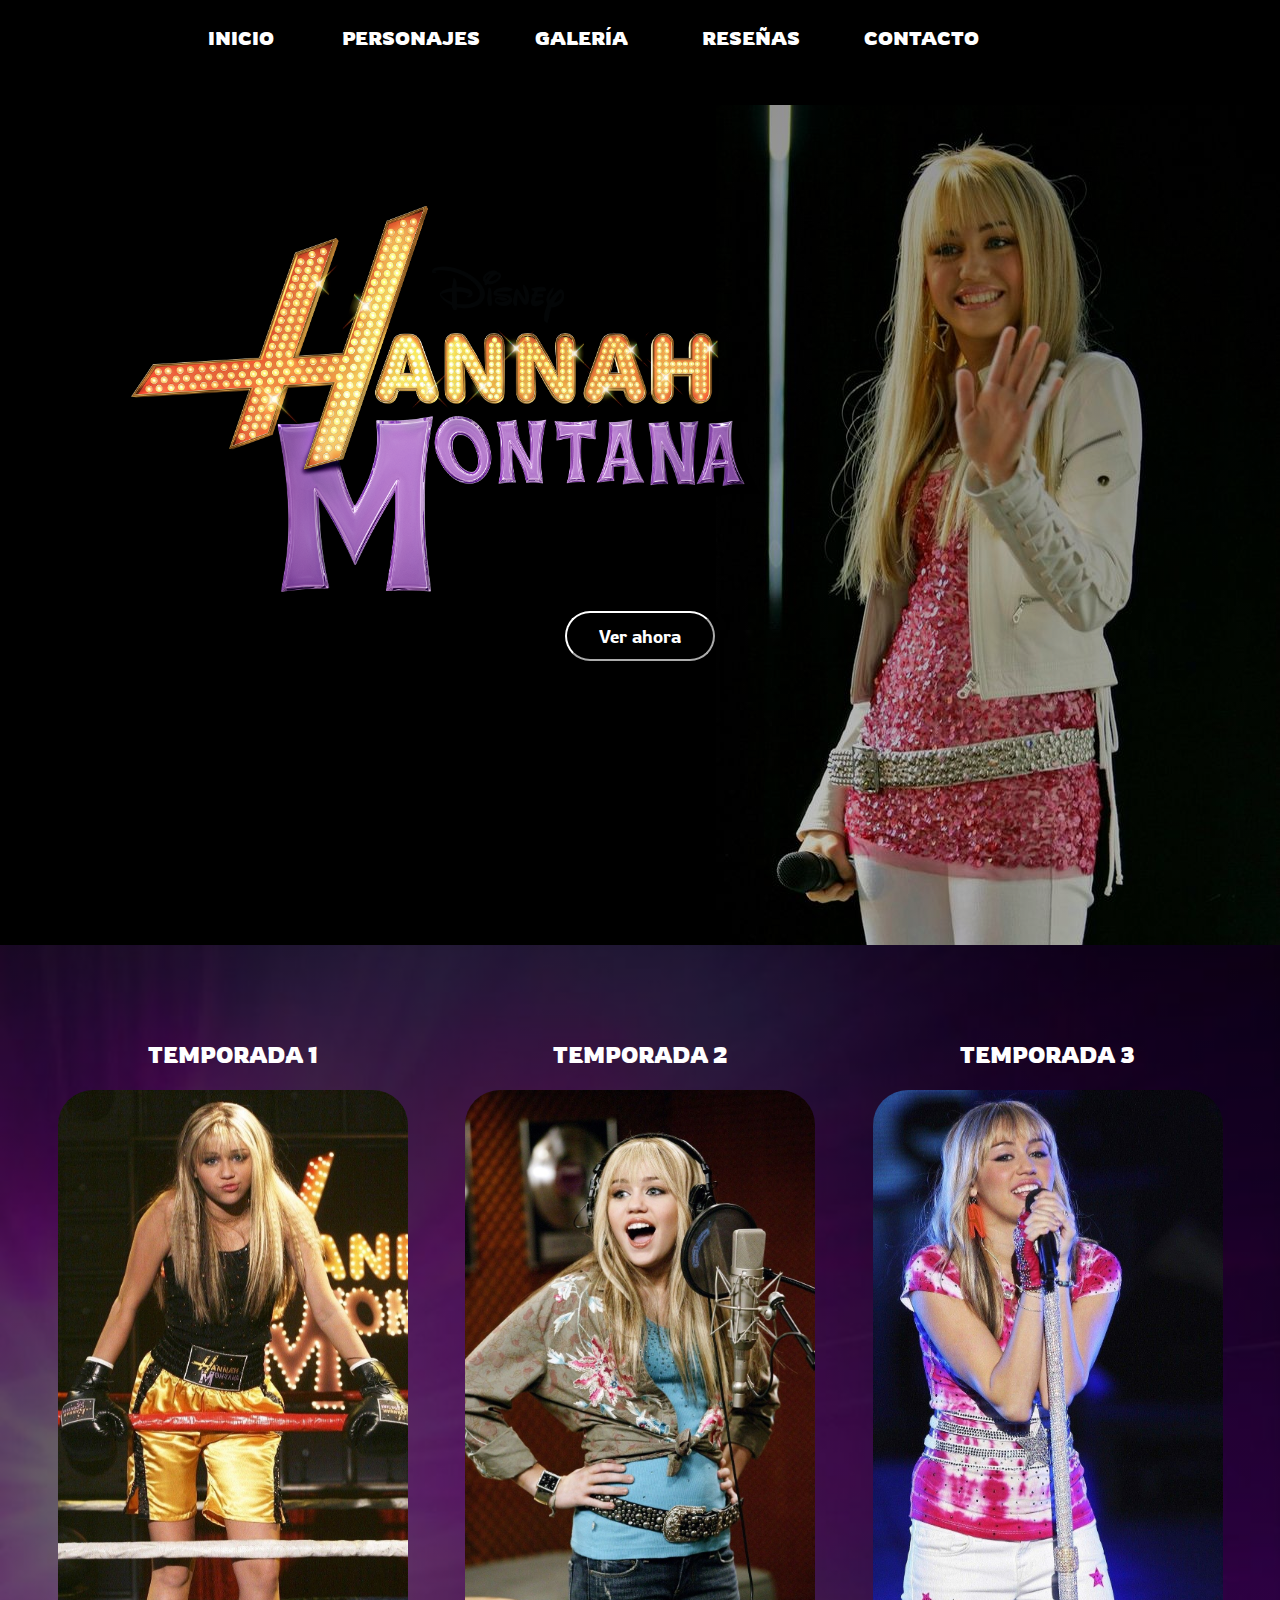
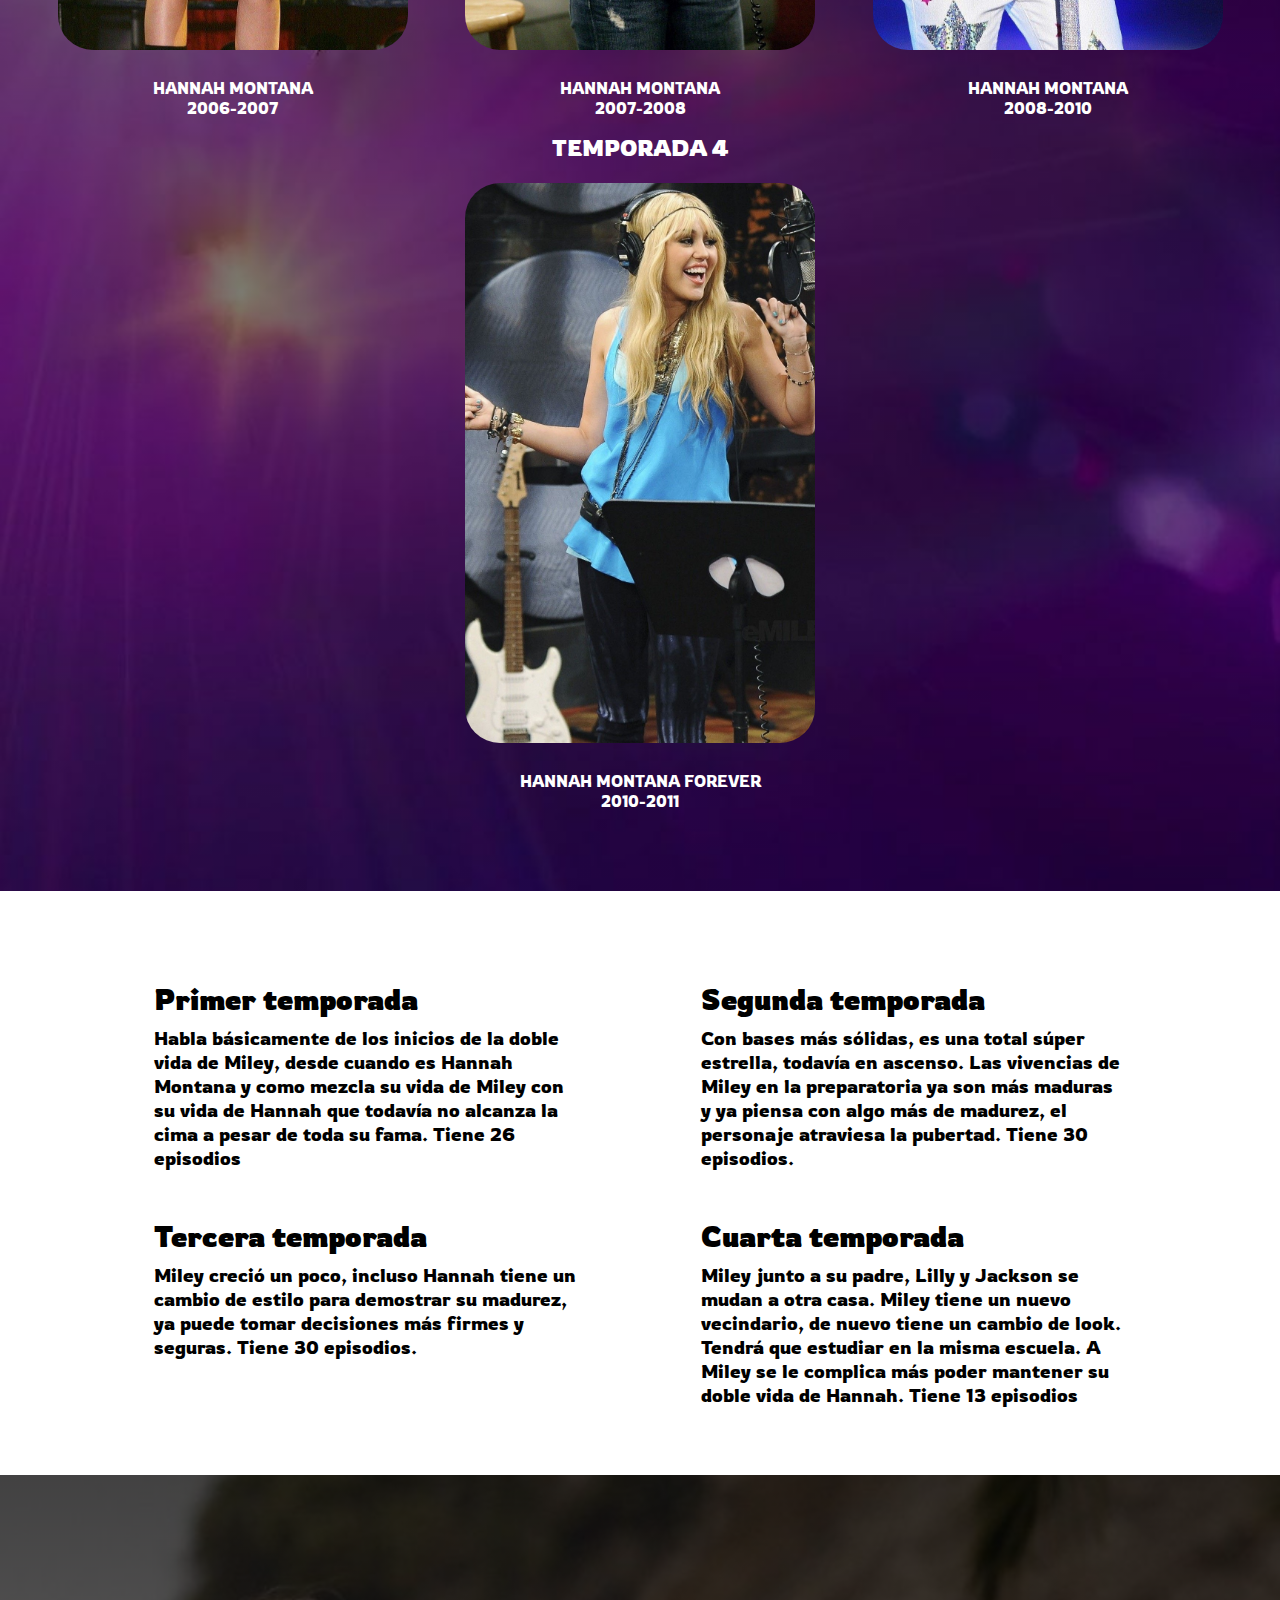
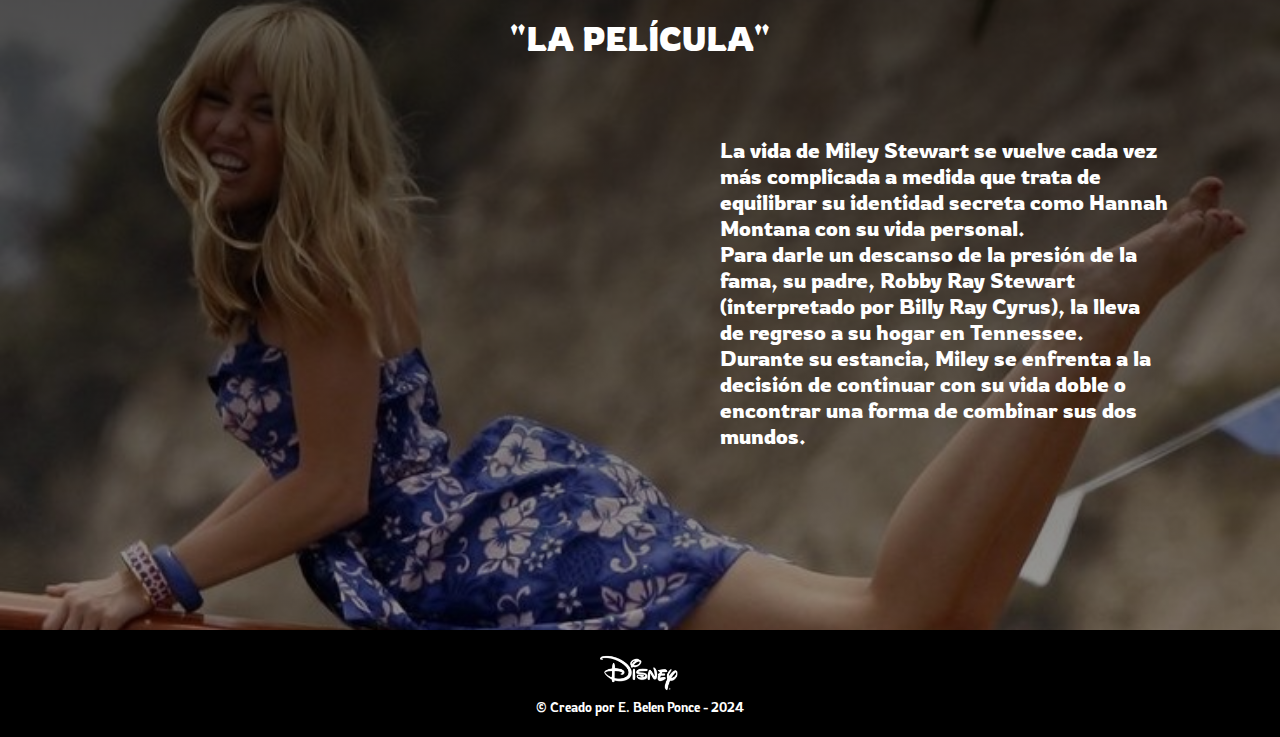
<file: index.html>
<!DOCTYPE html>
<html lang="en">
  <head>
    <meta charset="UTF-8" />
    <meta http-equiv="X-UA-Compatible" content="IE=edge" />
    <meta name="viewport" content="width=device-width, initial-scale=1.0" />
    <link
      href="https://fonts.googleapis.com/css2?family=Rowdies:wght@300;400;700&display=swap"
      rel="stylesheet"
    />
    <link rel="stylesheet" type="text/css" href="css/index.css" />
    <title>Hannah Montana</title>
    <link rel="icon" type="image/png" href="imagenes/R (1).png" />
  </head>
  <body>
    <header class="navbar">
      <nav clas="navv">
        <ul class="lista">
          <li><a href="index.html">Inicio</a></li>
          <li><a href="personajes.html">Personajes</a></li>
          <li><a href="galeria.html">Galería</a></li>
          <li><a href="resenas.html">Reseñas</a></li>
          <li><a href="contacto.html">Contacto</a></li>
        </ul>
      </nav>
    </header>

    <div id="hamburger" class="menu"></div>

    <div id="menu-abierto" class="menu-abierto oculto">
      <div class="divlista">
        <ul>
          <li><a href="index.html">Inicio</a></li>
          <li><a href="personajes.html">Personajes</a></li>
          <li><a href="galeria.html">Galería</a></li>
          <li><a href="resenas.html">Reseñas</a></li>
          <li><a href="contacto.html">Contacto</a></li>
        </ul>
      </div>
    </div>

    <div class="banerylogo">
      <div class="baner">
        <div class="logo">
          <img src="imagenes/R (1).png" alt="" class="peppe" />
          <h1>Hannah Montana</h1>
        </div>
        <div class="botondiv">
          <a href="https://www.disneyplus.com/" target="”_blank”">
            <button class="botonver">Ver ahora</button>
          </a>
        </div>
      </div>
    </div>

    <section>
      <article class="secundario">
        <div class="temporada-container">
          <h4>Temporada 1</h4>
          <div class="imagen-container">
            <a href="#">
              <img class="normal-img" src="imagenes/IMG1A.JPG" alt="" />
              <img class="hover-img" src="imagenes/IMG1B.JPG" alt="" />
            </a>
          </div>
          <p>
            Hannah Montana <br />
            2006-2007
          </p>
        </div>

        <div class="temporada-container">
          <h4>Temporada 2</h4>
          <div class="imagen-container">
            <a href="">
              <img class="normal-img" src="imagenes/IMG2A.JPG" alt="" />
              <img class="hover-img" src="imagenes/IMG2B.JPG" alt="" />
            </a>
          </div>
          <p>Hannah Montana <br />2007-2008</p>
        </div>

        <div class="temporada-container">
          <h4>Temporada 3</h4>
          <div class="imagen-container">
            <a href="#">
              <img class="normal-img" src="imagenes/IMG3A.JPG" alt="" />
              <img class="hover-img" src="imagenes/IMG3B.JPG" alt="" />
            </a>
          </div>
          <p>Hannah Montana <br />2008-2010</p>
        </div>

        <div class="temporada-container">
          <h4>Temporada 4</h4>
          <div class="imagen-container">
            <a href="#">
              <img class="normal-img" src="imagenes/IMG4A.JPG" alt="" />
              <img class="hover-img" src="imagenes/IMG4B.JPG" alt="" />
            </a>
          </div>
          <p>Hannah Montana Forever <br />2010-2011</p>
        </div>
      </article>

      <article class="temporadas-descripcion">
        <div class="descripcion-item">
          <h5>Primer temporada</h5>
          <p>
            Habla básicamente de los inicios de la doble vida de Miley, desde
            cuando es Hannah Montana y como mezcla su vida de Miley con su vida
            de Hannah que todavía no alcanza la cima a pesar de toda su fama.
            Tiene 26 episodios
          </p>
        </div>

        <div class="descripcion-item">
          <h5>Segunda temporada</h5>
          <p>
            Con bases más sólidas, es una total súper estrella, todavía en
            ascenso. Las vivencias de Miley en la preparatoria ya son más
            maduras y ya piensa con algo más de madurez, el personaje atraviesa
            la pubertad. Tiene 30 episodios.
          </p>
        </div>

        <div class="descripcion-item">
          <h5>Tercera temporada</h5>
          <p>
            Miley creció un poco, incluso Hannah tiene un cambio de estilo para
            demostrar su madurez, ya puede tomar decisiones más firmes y
            seguras. Tiene 30 episodios.
          </p>
        </div>

        <div class="descripcion-item">
          <h5>Cuarta temporada</h5>
          <p>
            Miley junto a su padre, Lilly y Jackson se mudan a otra casa. Miley
            tiene un nuevo vecindario, de nuevo tiene un cambio de look. Tendrá
            que estudiar en la misma escuela. A Miley se le complica más poder
            mantener su doble vida de Hannah. Tiene 13 episodios
          </p>
        </div>
      </article>

      <div class="movie-container">
        <h3>"La película"</h3>

        <div class="movie-div">
          <iframe
            max-width:
            560px;
            width="560"
            height="315"
            src="https://www.youtube.com/embed/L_wwSS75bms?si=gh7Ks-sagnUvnvJL"
            title="YouTube video player"
            frameborder="0"
            allow="accelerometer; autoplay; clipboard-write; encrypted-media; gyroscope; picture-in-picture; web-share"
            referrerpolicy="strict-origin-when-cross-origin"
            allowfullscreen
          ></iframe>
          <p>
            La vida de Miley Stewart se vuelve cada vez más complicada a medida
            que trata de equilibrar su identidad secreta como Hannah Montana con
            su vida personal.
            <br />
            Para darle un descanso de la presión de la fama, su padre, Robby Ray
            Stewart (interpretado por Billy Ray Cyrus), la lleva de regreso a su
            hogar en Tennessee.
            <br />
            Durante su estancia, Miley se enfrenta a la decisión de continuar
            con su vida doble o encontrar una forma de combinar sus dos mundos.
          </p>
        </div>
      </div>

      <article class="canciones">
        <!--canciones-->
      </article>
    </section>

    <script>
      // Selecciona el menu por su id
      const hamburger = document.getElementById("hamburger");
      const menuAbierto = document.getElementById("menu-abierto");

      // Agrega un manejador de eventos de clic
      hamburger.addEventListener("click", () => {
        menuAbierto.classList.toggle("oculto");
      });
    </script>
  </body>
  <footer class="footer">
    <a href="https://www.disneyplus.com/" target="”_blank”">
      <img class="logodisney" src="imagenes/R (2).png" alt="" />
    </a>
    <p>© Creado por E. Belen Ponce - 2024</p>
  </footer>
</html>
</file>
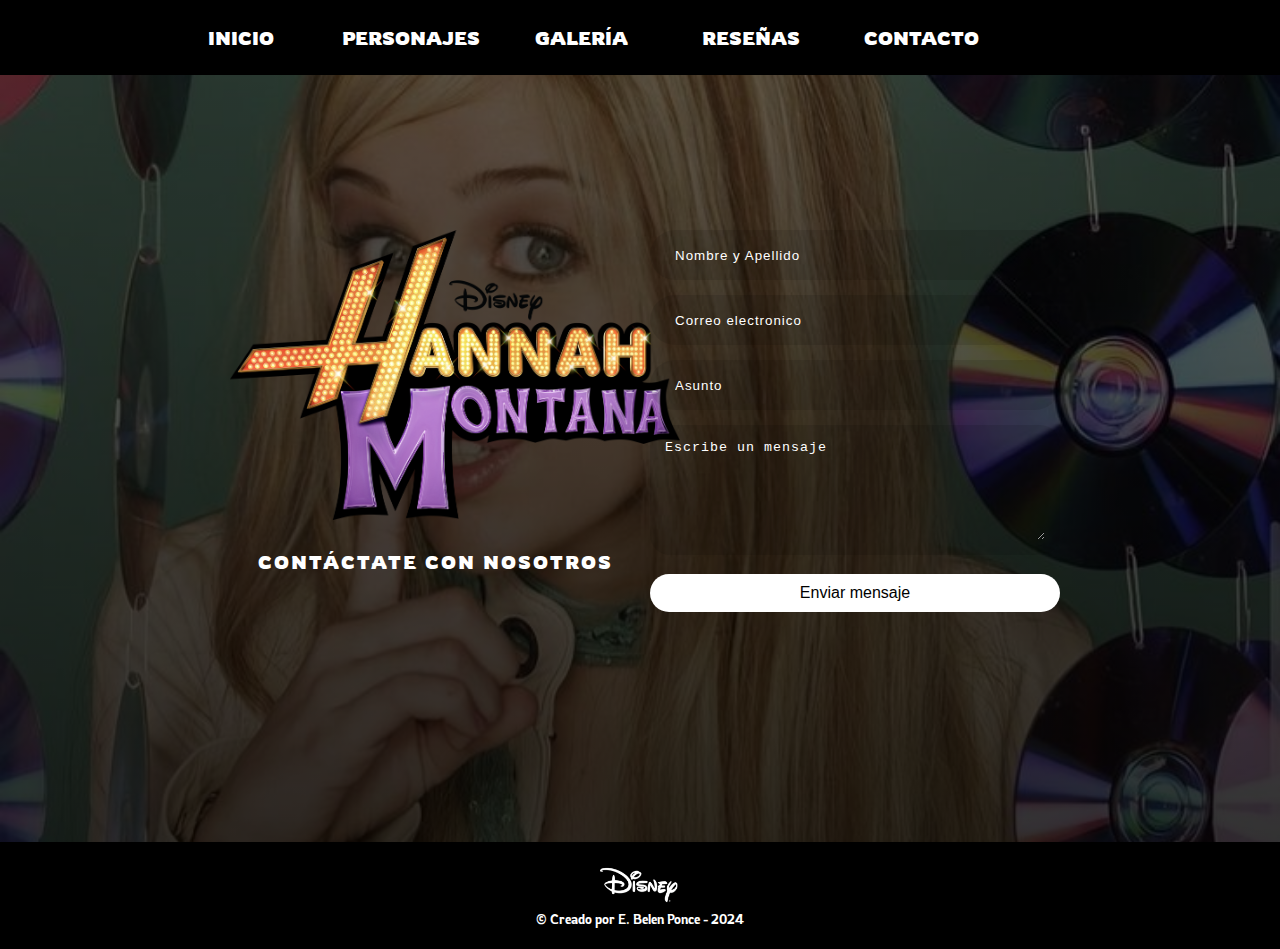
<file: contacto.html>
<!DOCTYPE html>
<html lang="en">
  <head>
    <meta charset="UTF-8" />
    <meta name="viewport" content="width=device-width, initial-scale=1.0" />
    <meta name="viewport" content="width=device-width, initial-scale=1.0" />
    <link
      href="https://fonts.googleapis.com/css2?family=Rowdies:wght@300;400;700&display=swap"
      rel="stylesheet"
    />
    <link rel="stylesheet" type="text/css" href="css/index.css" />
    <title>Hannah Montana</title>
    <link rel="icon" type="image/png" href="imagenes/R (1).png" />
  </head>
  <body>
    <header class="navbar">
      <nav clas="navv">
        <ul class="lista">
          <li><a href="index.html">Inicio</a></li>
          <li><a href="personajes.html">Personajes</a></li>
          <li><a href="galeria.html">galería</a></li>
          <li><a href="resenas.html">Reseñas</a></li>
          <li><a href="contacto.html">Contacto</a></li>
        </ul>
      </nav>
    </header>

    <div id="hamburger" class="menu"></div>

    <div id="menu-abierto" class="menu-abierto oculto">
      <div class="divlista">
        <ul>
          <li><a href="index.html">Inicio</a></li>
          <li><a href="personajes.html">Personajes</a></li>
          <li><a href="galeria.html">galería</a></li>
          <li><a href="resenas.html">Reseñas</a></li>
          <li><a href="contacto.html">Contacto</a></li>
        </ul>
      </div>
    </div>

    <!--CONTACTO-->
    <div class="container-total">
      <div class="contacto-container">
        <div class="box-info">
          <!--  <h2>contactate con nosotros</h2> -->
          <img src="imagenes/R (1).png" alt="" />
          <h1>contáctate con nosotros</h1>
        </div>
        <form action="">
          <div class="input-box">
            <input type="text" required placeholder="Nombre y Apellido" />
          </div>

          <div class="input-box">
            <input type="email" required placeholder="Correo electronico" />
          </div>

          <div class="input-box">
            <input type="text" required placeholder="Asunto" />
          </div>

          <div class="input-box">
            <textarea
              cols="30"
              rows="10"
              placeholder="Escribe un mensaje"
            ></textarea>
          </div>
          <button type="submit">Enviar mensaje</button>
        </form>
      </div>
    </div>

    <script>
      // Selecciona el menu por su id
      const hamburger = document.getElementById("hamburger");
      const menuAbierto = document.getElementById("menu-abierto");

      // Agrega un manejador de eventos de clic
      hamburger.addEventListener("click", () => {
        menuAbierto.classList.toggle("oculto");
      });
    </script>
  </body>
  <footer class="footer">
    <a href="https://www.disneyplus.com/" target="”_blank”">
      <img class="logodisney" src="imagenes/R (2).png" alt="" />
    </a>
    <p>© Creado por E. Belen Ponce - 2024</p>
  </footer>
</html>
</file>
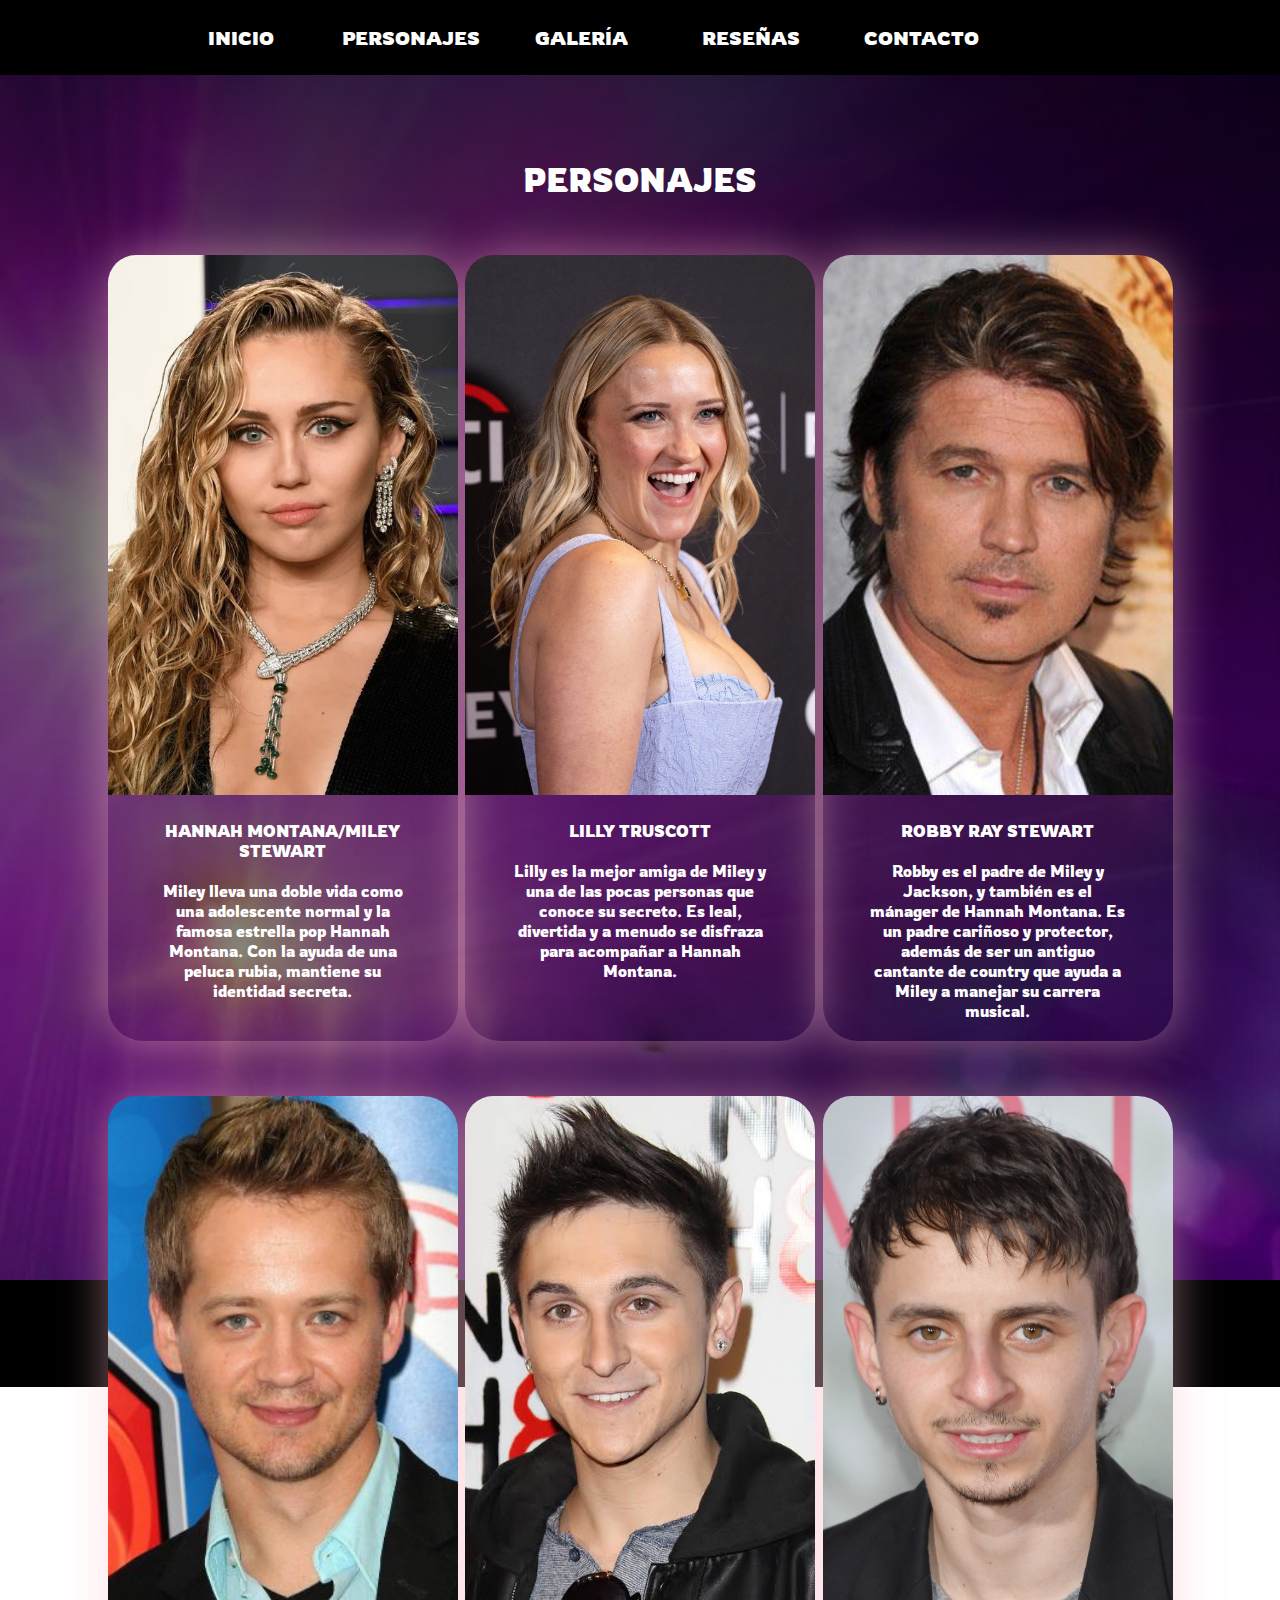
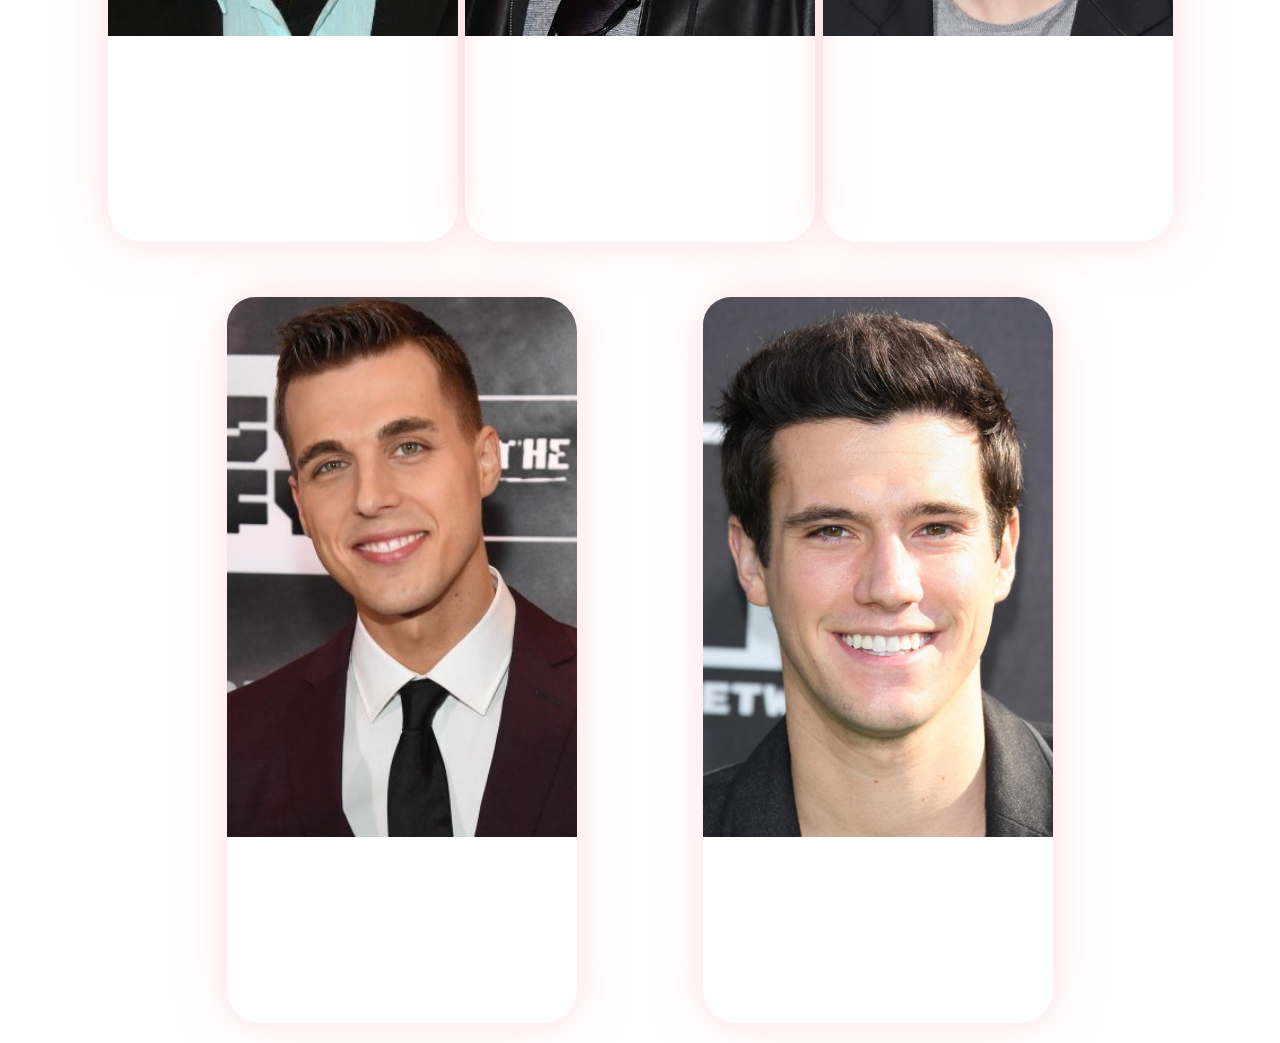
<file: personajes.html>
<!DOCTYPE html>
<html lang="en">
  <head>
    <meta charset="UTF-8" />
    <meta http-equiv="X-UA-Compatible" content="IE=edge" />
    <meta name="viewport" content="width=device-width, initial-scale=1.0" />

    <link
      href="https://fonts.googleapis.com/css2?family=Rowdies:wght@300;400;700&display=swap"
      rel="stylesheet"
    />
    <link rel="stylesheet" type="text/css" href="css/index.css" />
    <title>Hannah Montana</title>
    <link rel="icon" type="image/png" href="imagenes/R (1).png" />
  </head>
  <body>
    <header class="navbar">
      <nav clas="navv">
        <ul class="lista">
          <li><a href="index.html">Inicio</a></li>
          <li><a href="personajes.html">Personajes</a></li>
          <li><a href="galeria.html">galería</a></li>
          <li><a href="resenas.html">Reseñas</a></li>
          <li><a href="contacto.html">Contacto</a></li>
        </ul>
      </nav>
    </header>

    <div id="hamburger" class="menu"></div>

    <div id="menu-abierto" class="menu-abierto oculto">
      <div class="divlista">
        <ul>
          <li><a href="index.html">Inicio</a></li>
          <li><a href="personajes.html">Personajes</a></li>
          <li><a href="galeria.html">galería</a></li>
          <li><a href="resenas.html">Reseñas</a></li>
          <li><a href="contacto.html">Contacto</a></li>
        </ul>
      </div>
    </div>

    <section class="personajes">
      <h1>Personajes</h1>

      <div class="personajes-container">
        <div class="p-item">
          <img class="img-item" src="imagenes/milijpg.jpg" alt="" />
          <h5>Hannah Montana/Miley Stewart</h5>
          <p>
            Miley lleva una doble vida como una adolescente normal y la famosa
            estrella pop Hannah Montana. Con la ayuda de una peluca rubia,
            mantiene su identidad secreta.
          </p>
        </div>

        <div class="p-item">
          <img class="img-item" src="imagenes/lili.jpg" alt="" />
          <h5>Lilly Truscott</h5>
          <p>
            Lilly es la mejor amiga de Miley y una de las pocas personas que
            conoce su secreto. Es leal, divertida y a menudo se disfraza para
            acompañar a Hannah Montana.
          </p>
        </div>

        <div class="p-item">
          <img class="img-item" src="imagenes/billy.jpg" alt="" />
          <h5>Robby Ray Stewart</h5>
          <p>
            Robby es el padre de Miley y Jackson, y también es el mánager de
            Hannah Montana. Es un padre cariñoso y protector, además de ser un
            antiguo cantante de country que ayuda a Miley a manejar su carrera
            musical.
          </p>
        </div>

        <div class="p-item">
          <img class="img-item" src="imagenes/jason.jpg" alt="" />
          <h5>Jackson Stewart</h5>
          <p>
            Jackson es el hermano mayor de Miley, conocido por su personalidad
            cómica y perezosa. Trabaja en la tienda de su padre y a menudo se
            mete en situaciones divertidas y problemáticas.
          </p>
        </div>

        <div class="p-item">
          <img class="img-item" src="imagenes/oliver.jpg" alt="" />
          <h5>Oliver Oken</h5>
          <p>
            Oliver es otro de los mejores amigos de Miley y también conoce su
            secreto. Inicialmente, está obsesionado con Hannah Montana, pero
            luego son BFF.
          </p>
        </div>

        <div class="p-item">
          <img class="img-item" src="imagenes/rico.jpg" alt="" />
          <h5>Rico Suave</h5>
          <p>
            Rico es el joven jefe de Jackson en la tienda donde trabajan. Es un
            niño prodigio con una actitud de sabelotodo y a menudo crea
            situaciones cómicas.
          </p>
        </div>

        <div class="p-item">
          <img class="img-item" src="imagenes/jake.jpg" alt="" />
          <h5>Jake Ryan</h5>
          <p>
            Jake Ryan es una estrella de cine adolescente y uno de los intereses
            amorosos de Miley. Su relación con Miley es complicada debido a la
            vida que lleva.
          </p>
        </div>

        <div class="p-item">
          <img class="img-item" src="imagenes/drew.jpg" alt="" />
          <h5>Jesse</h5>
          <p>
            Jesse es un músico que trabaja con Hannah Montana y se convierte en
            uno de sus intereses amorosos. Su relación con Miley enfrenta varios
            desafíos.
          </p>
        </div>
      </div>
    </section>

    <footer class="footer">
      <a href="https://www.disneyplus.com/" target="”_blank”">
        <img class="logodisney" src="imagenes/R (2).png" alt="" />
      </a>
      <p>© Creado por E. Belen Ponce - 2024</p>
    </footer>

    <script>
      // Selecciona el menu por su id
      const hamburger = document.getElementById("hamburger");
      const menuAbierto = document.getElementById("menu-abierto");

      // Agrega un manejador de eventos de clic
      hamburger.addEventListener("click", () => {
        menuAbierto.classList.toggle("oculto");
      });
    </script>
  </body>
</html>
</file>
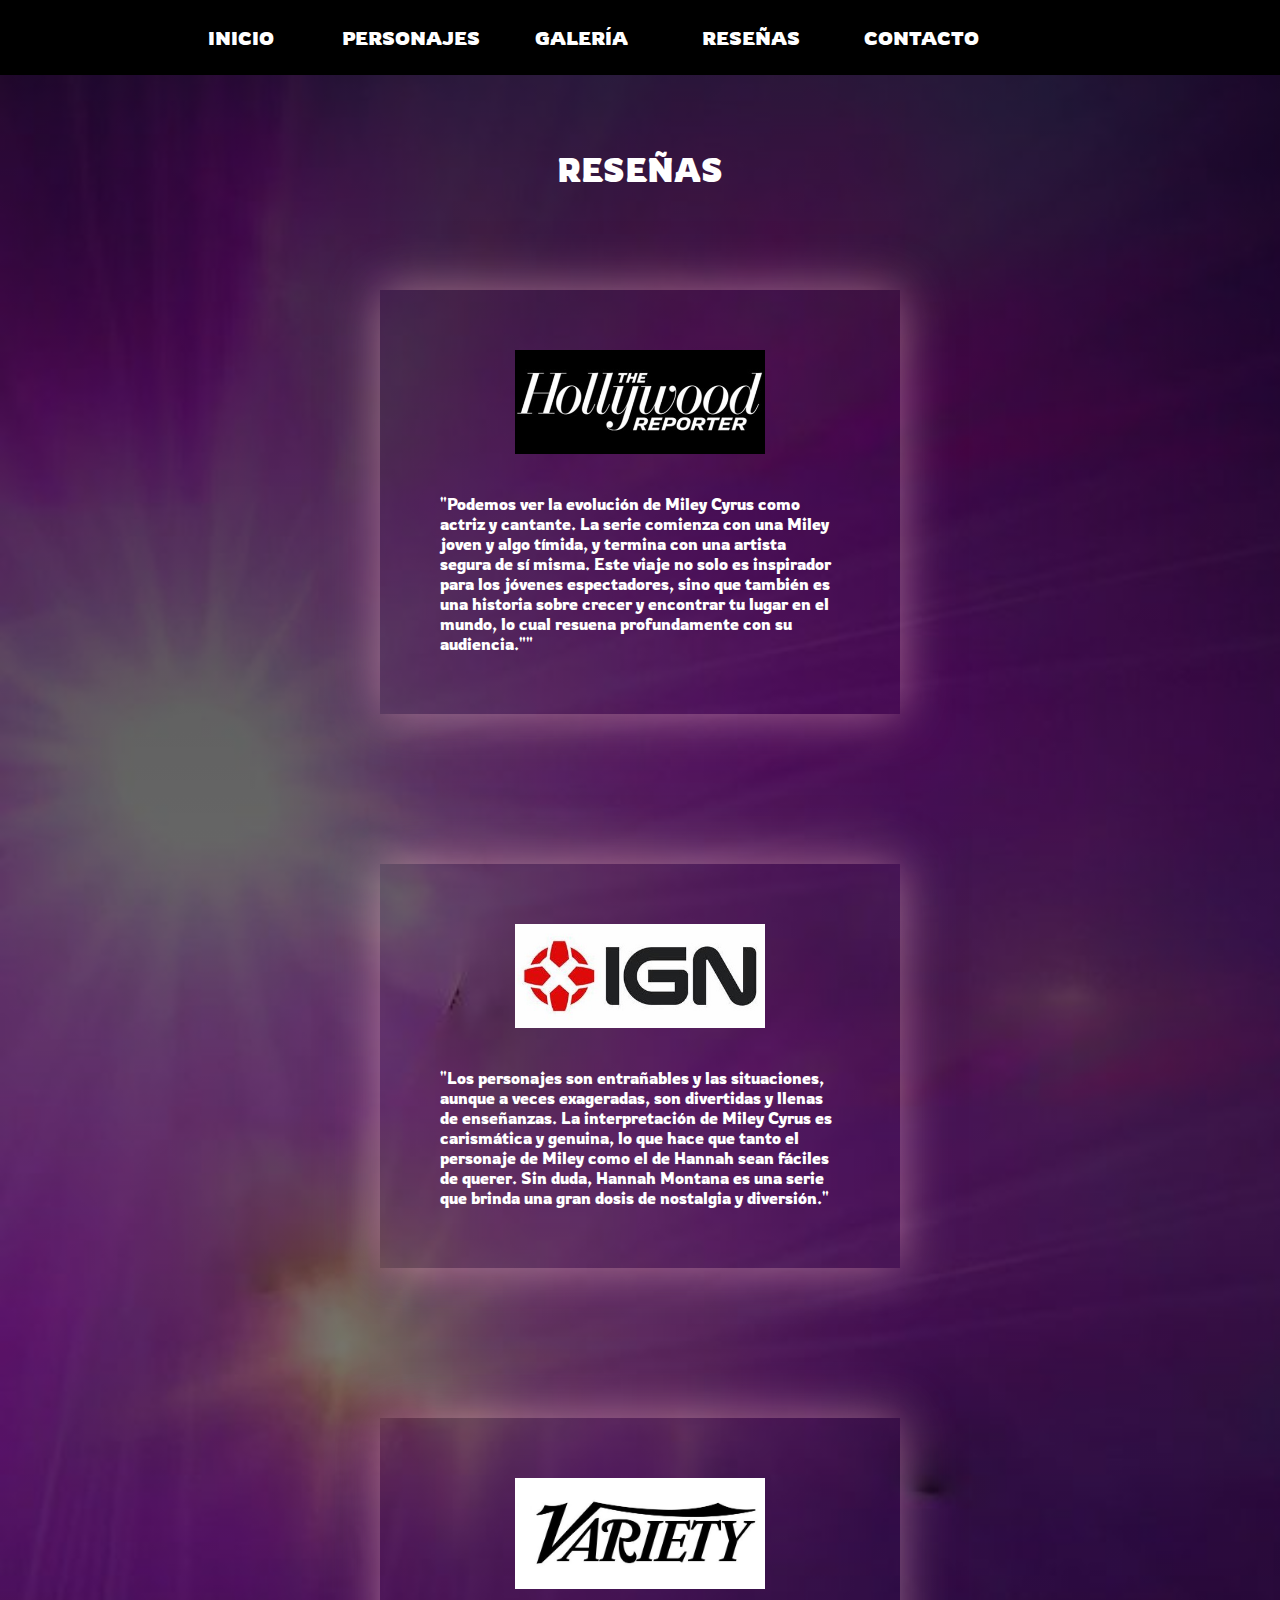
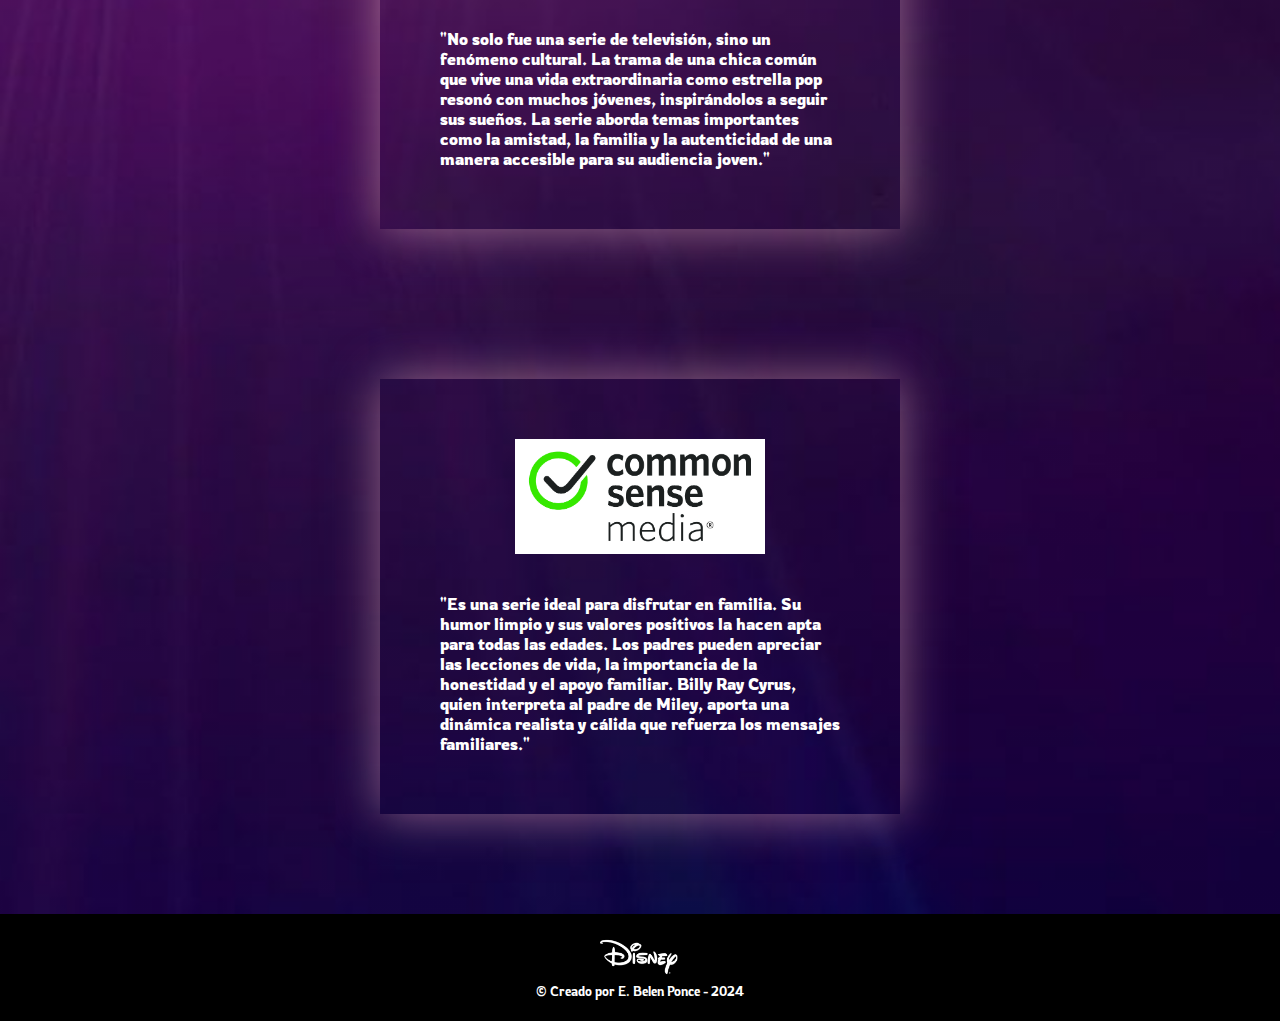
<file: resenas.html>
<!DOCTYPE html>
<html lang="en">
  <head>
    <meta charset="UTF-8" />
    <meta name="viewport" content="width=device-width, initial-scale=1.0" />
    <meta http-equiv="X-UA-Compatible" content="IE=edge" />
    <link
      href="https://fonts.googleapis.com/css2?family=Rowdies:wght@300;400;700&display=swap"
      rel="stylesheet"
    />
    <link rel="stylesheet" type="text/css" href="css/index.css" />
    <title>Hannah Montana</title>
    <link rel="icon" type="image/png" href="imagenes/R (1).png" />
  </head>
  <body>
    <header class="navbar">
      <nav clas="navv">
        <ul class="lista">
          <li><a href="index.html">Inicio</a></li>
          <li><a href="personajes.html">Personajes</a></li>
          <li><a href="galeria.html">galería</a></li>
          <li><a href="resenas.html">Reseñas</a></li>
          <li><a href="contacto.html">Contacto</a></li>
        </ul>
      </nav>
    </header>

    <div id="hamburger" class="menu"></div>
    <div id="menu-abierto" class="menu-abierto oculto">
      <div class="divlista">
        <ul>
          <li><a href="index.html">Inicio</a></li>
          <li><a href="personajes.html">Personajes</a></li>
          <li><a href="galeria.html">galería</a></li>
          <li><a href="resenas.html">Reseñas</a></li>
          <li><a href="contacto.html">Contacto</a></li>
        </ul>
      </div>
    </div>

    <section class="resenas-container-divs">
      <h1>Reseñas</h1>
      <div>
        <img src="imagenes/hollywood.png" alt="" />
        <p>
          "Podemos ver la evolución de Miley Cyrus como actriz y cantante. La
          serie comienza con una Miley joven y algo tímida, y termina con una
          artista segura de sí misma. Este viaje no solo es inspirador para los
          jóvenes espectadores, sino que también es una historia sobre crecer y
          encontrar tu lugar en el mundo, lo cual resuena profundamente con su
          audiencia.""
        </p>
      </div>
      <div>
        <img src="imagenes/ign.jpg" alt="" />
        <p>
          "Los personajes son entrañables y las situaciones, aunque a veces
          exageradas, son divertidas y llenas de enseñanzas. La interpretación
          de Miley Cyrus es carismática y genuina, lo que hace que tanto el
          personaje de Miley como el de Hannah sean fáciles de querer. Sin duda,
          Hannah Montana es una serie que brinda una gran dosis de nostalgia y
          diversión."
        </p>
      </div>
      <div>
        <img src="imagenes/variety.jpg" alt="" />
        <p>
          "No solo fue una serie de televisión, sino un fenómeno cultural. La
          trama de una chica común que vive una vida extraordinaria como
          estrella pop resonó con muchos jóvenes, inspirándolos a seguir sus
          sueños. La serie aborda temas importantes como la amistad, la familia
          y la autenticidad de una manera accesible para su audiencia joven."
        </p>
      </div>
      <div>
        <img src="imagenes/media.jpg" alt="" />
        <p>
          "Es una serie ideal para disfrutar en familia. Su humor limpio y sus
          valores positivos la hacen apta para todas las edades. Los padres
          pueden apreciar las lecciones de vida, la importancia de la honestidad
          y el apoyo familiar. Billy Ray Cyrus, quien interpreta al padre de
          Miley, aporta una dinámica realista y cálida que refuerza los mensajes
          familiares."
        </p>
      </div>
    </section>

    <script>
      // Selecciona el menu por su id
      const hamburger = document.getElementById("hamburger");
      const menuAbierto = document.getElementById("menu-abierto");

      // Agrega un manejador de eventos de clic
      hamburger.addEventListener("click", () => {
        menuAbierto.classList.toggle("oculto");
      });
    </script>
  </body>
  <footer class="footer">
    <a href="https://www.disneyplus.com/" target="”_blank”">
      <img class="logodisney" src="imagenes/R (2).png" alt="" />
    </a>
    <p>© Creado por E. Belen Ponce - 2024</p>
  </footer>
</html>
</file>
<file: css/index.css>
* {
  padding: 0px;
  margin: 0px;
  box-sizing: border-box;
}

.oculto {
  display: none !important;
}

body {
  font-family: "Rowdies";

  font-style: normal;
}

header {
  width: 100%;
  padding-top: 2%;
  padding-bottom: 2%;
  padding-right: 70px;
  display: flex;
  background-color: #000000;
  color: rgb(0, 0, 0);
  justify-content: center;
  position: fixed;
  z-index: 100;
}

nav {
  display: flex;
}

nav ul {
  display: flex;
}

nav ul li {
  list-style: none;
  cursor: pointer;
  width: 170px;
  display: flex;
  justify-content: center;
}

nav ul li a {
  font-size: 1.2rem;
  padding-right: 3rem;
  text-transform: uppercase;
  color: rgb(255, 255, 255);
  text-align: center;
  font-weight: 1000;
}

.navbar ul li:hover a {
  color: rgb(226, 186, 53);
}

a {
  text-decoration: none;
  color: white;
}

.logo h1 {
  font-size: 3rem;
  text-transform: uppercase;
  font-weight: 800;
  color: #000;
  user-select: none;
  display: none;
}

h2 {
  font-size: 2rem;
  padding-top: 50px;
  padding-bottom: 10px;
  text-transform: uppercase;
  font-weight: 600;
  color: rgb(255, 255, 255);
}
.baner {
  width: 100%;
  height: 840px;
  background-image: linear-gradient(rgba(0, 0, 0, 0.4), rgba(0, 0, 0, 0.2)),
    url(../imagenes/47a990c0fcc3bf2124a160df2c267717.jpg);
  background-repeat: no-repeat;
  background-position: right;

  color: aliceblue;
  background-color: #000000;
}
.banerylogo {
  padding-top: 105px;
  background-color: #000000;
}

.logo img {
  width: 50%;
  height: auto;
  margin: auto;
  margin-left: 120px;
  padding-top: 90px;
}

.secundario {
  display: flex;
  justify-content: space-evenly; /* Distribuir las imágenes de manera uniforme */
  flex-wrap: wrap;
  padding-top: 80px;
  width: 100%;
  align-items: center !important;
  padding-bottom: 80px;
  background-image: linear-gradient(rgba(0, 0, 0, 0.7), rgba(0, 0, 0, 0.4)),
    url(../imagenes/fondo.jpg);
  background-position: initial; /* Esto ajusta la imagen para que se vea más la parte inferior */
  background-repeat: no-repeat; /* Esto asegura que la imagen no se repita */
  background-size: cover;
}

.temporada-container {
  display: flex;
  align-items: center;
  flex-direction: column;
}

.imagen-container {
  width: 350px;
  text-align: center;
  position: relative; /* Contenedor relativo para imágenes */
  overflow: hidden; /* Ocultar desbordamiento */
  aspect-ratio: 1 / 1.6; /* Mantener la relación de aspecto cuadrada */
  box-sizing: border-box;
  margin-bottom: 16px;
}

.imagen-container a {
  display: block;
  width: 100%;
  height: 100%;
  position: relative;
}

.imagen-container img {
  width: 100%;
  height: 100%;
  border-radius: 35px;
  transition: opacity 0.3s ease, transform 0.3s ease; /* Transición de opacidad y transformación suave */
  position: absolute;
  top: 0;
  left: 0;
  object-fit: cover;
}
.imagen-container img.normal-img {
  z-index: 1; /* Mostrar imagen normal al frente inicialmente */
}
.imagen-container img.hover-img {
  z-index: 2; /* Mostrar imagen de hover al frente cuando se hace hover */
  opacity: 0; /* Inicialmente oculto */
}
.imagen-container:hover img.normal-img {
  opacity: 0; /* Ocultar imagen normal al pasar el ratón */
}
.imagen-container:hover img.hover-img {
  opacity: 1; /* Mostrar imagen de hover al pasar el ratón */
}

h4 {
  font-size: 1.4rem;
  color: #ffffff;
  text-align: center;
  font-weight: 1000;
  text-transform: uppercase;
  margin-top: 16px;
  padding-bottom: 22px;
}

.temporada-container p {
  color: #ffffff;
  text-align: center;
  margin-top: 12px;
  text-transform: uppercase;
}

.temporadas-descripcion {
  display: flex;
  flex-wrap: wrap;
  justify-content: space-evenly;
  flex-direction: row;
  margin-top: 50px;
  margin-bottom: 60px;
  text-align: left;
  padding-left: 32px;
  padding-right: 32px;
}

.descripcion-item {
  max-width: 425px;
  margin-top: 40px;
}

.temporadas-descripcion h5 {
  font-size: 1.8rem;
  text-align: left;
  padding-bottom: 1%;
  padding-bottom: 2%;
  color: #000000;
}
.temporadas-descripcion p {
  text-align: left;
  font-size: 1.2rem;
  padding-bottom: 2%;
  color: #000;
}

.movie-container h3 {
  font-size: 2rem;
  color: white;
  text-transform: uppercase;
  margin-top: 24px;
  margin-bottom: 16px;
}

.movie-container {
  display: flex;
  align-items: center;
  justify-content: center;
  flex-direction: column;
  text-align: left;
  background-image: linear-gradient(rgba(0, 0, 0, 0.7), rgba(0, 0, 0, 0.4)),
    url(../imagenes/IMG_copia.JPG);
  background-position: center; /* Esto ajusta la imagen para que se vea más la parte inferior */
  background-repeat: no-repeat; /* Esto asegura que la imagen no se repita */
  background-size: cover;
  padding-top: 120px;
  padding-bottom: 180px;
}

.movie-div {
  display: flex;
  justify-content: center;
  align-items: center;
  margin-top: 60px;
}

.movie-div p {
  width: 35%;
  margin-left: 48px;
  color: #ffffff;
  font-size: 1.3rem;
}

.footer {
  width: 100%;
  background-color: #000000;
  display: flex;
  flex-direction: column;
  align-items: center;
  padding-top: 22px;
  padding-bottom: 22px;
}
.footer img {
  max-width: 80px;
}
.footer p {
  color: #ffffff;
  font-size: 0.8rem;
  font-weight: 100;
}
.botondiv {
  width: 100%;
  display: flex;
  justify-content: center;
}
.botonver {
  height: 50px;
  width: 150px;
  border-radius: 40px;
  font-size: 1.2rem;
  font-family: "Rowdies";
  font-weight: 100;
  background: none;
  color: #ffffff;
  border-color: #ffffff;
}

.botonver:hover {
  color: #000000;
  background-color: rgb(226, 186, 53);
  cursor: pointer;
}

.menu {
  display: none;
}

/* P E R S O N A J E S */

.personajes {
  width: 100%;
  height: 100vw;
  background-image: linear-gradient(rgba(0, 0, 0, 0.7), rgba(0, 0, 0, 0.4)),
    url(../imagenes/fondo.jpg);
  background-position: initial; /* Esto ajusta la imagen para que se vea más la parte inferior */
  background-repeat: no-repeat; /* Esto asegura que la imagen no se repita */
  background-size: cover;
  padding-top: 160px;
}

.personajes h1 {
  font-size: 2rem;
  text-align: center;
  color: #ffffff;
  margin: 0;
  text-transform: uppercase;
}

.personajes-container {
  width: 100%;

  padding-left: 100px;
  padding-right: 100px;
  padding-bottom: 20px;
  display: flex;
  justify-content: space-evenly; /* Distribuir las imágenes de manera uniforme */
  flex-wrap: wrap;
}

.p-item {
  display: flex;
  align-items: center;
  margin-top: 55px;
  flex-direction: column;
  border-radius: 35px;
  box-shadow: 0 0 46px rgba(255, 192, 203, 0.5);
}

.img-item {
  width: 350px;
  height: 540px;
  text-align: center;
  position: relative;
  overflow: hidden;
  box-sizing: border-box;
  margin-bottom: 0px;
  object-fit: cover;
  border-top-left-radius: 28px;
  border-top-right-radius: 35px;
}
.p-item h5 {
  text-align: center;
  margin-top: 26px;
  color: #ffffff;
  font-size: 1rem;
  width: 260px;
  text-transform: uppercase;
}
.p-item p {
  width: 300px;
  padding: 20px;
  color: #ffffff;
  text-align: center;
}

/* G A L E R I A */

.h1-galeria {
  font-size: 2rem;
  text-align: center;
  color: #ffffff;
  text-transform: uppercase;
  align-items: center;
  position: absolute;
  margin-top: -80px;
}

.galeria {
  position: relative;
  background-image: linear-gradient(rgba(0, 0, 0, 0.7), rgba(0, 0, 0, 0.4)),
    url(../imagenes/fondo.jpg);
  background-position: initial; /* Esto ajusta la imagen para que se vea más la parte inferior */
  background-repeat: no-repeat; /* Esto asegura que la imagen no se repita */
  background-size: cover;
  width: 100%;
  padding-left: 100px;
  padding-right: 100px;
  display: flex;
  justify-content: space-evenly; /* Distribuir las imágenes de manera uniforme */
  flex-wrap: wrap;
  padding-bottom: 10px;
  padding-top: 210px;
}

.galeria div {
  display: flex;
  align-items: center;
  width: 250px;
  height: 260px;
  flex-direction: column;
  padding-bottom: 310px;
}
.galeria div a img {
  width: 200px;
  height: 260px;
  text-align: center;
  position: relative;
  overflow: hidden;
  box-sizing: border-box;
  margin-bottom: 0px;
  object-fit: cover;
  box-shadow: 0 0 46px rgba(255, 192, 203, 0.5);
  border-radius: 15px;
}

/* RESEÑAS */

.resenas-container-divs h1 {
  width: 100%;
  text-align: center;
  padding-top: 150px;
  padding-bottom: 50px;
  color: rgb(255, 255, 255);
  text-transform: uppercase;
  font-size: 2rem;
}

.resenas-container-divs {
  display: flex;
  justify-content: center;
  flex-wrap: wrap;
  background-image: linear-gradient(rgba(0, 0, 0, 0.7), rgba(0, 0, 0, 0.4)),
    url(../imagenes/fondo.jpg);
  background-position: initial; /* Esto ajusta la imagen para que se vea más la parte inferior */
  background-repeat: no-repeat; /* Esto asegura que la imagen no se repita */
  background-size: cover;
}

.resenas-container-divs div {
  display: flex;
  justify-content: center;
  align-items: center;
  flex-direction: column;
  box-shadow: 0 0 46px rgba(255, 192, 203, 0.5);
  margin-left: 100px;
  margin-right: 100px;
  margin-bottom: 100px;
  margin-top: 50px;
  padding: 60px;
}

.resenas-container-divs img {
  width: 250px;
  padding-bottom: 40px;
}
.resenas-container-divs p {
  width: 400px;
  color: #ffffff;
}

/*CONTACTO*/
.container-total {
  padding: 210px;
  display: flex;
  justify-content: center;
  align-items: center;
  background-image: linear-gradient(rgba(0 0 0 /0.6), rgba(0 0 0 / 0.8)),
    url(../imagenes/contacto.jpg);
  background-position: center; /* Esto ajusta la imagen para que se vea más la parte inferior */
  background-repeat: no-repeat; /* Esto asegura que la imagen no se repita */
  background-size: cover;
}
.contacto-container {
  display: grid;
  grid-template-columns: repeat(2, 50%);
  padding: 20px;
  gap: 10px;
  width: 1000px;
}
.box-info {
  display: flex;
  flex-direction: column;
  gap: 10px;
}

.box-info h1 {
  padding-top: 20px;
  font-size: 1.2rem;
  color: #ffffff;
  text-transform: uppercase;
  text-align: center;
  letter-spacing: 2px;
}

form {
  display: flex;
  flex-direction: column;
  text-align: center;
  gap: 15px;
}

.input-box {
  position: relative;
}

.input-box input {
  width: 100%;
  height: 50px;
  padding: 0 10px;
  outline: none;
  background: rgba(0, 0, 0, 0.1);
  border: 15px solid transparent;
  letter-spacing: 1px;
  transition: 0.3s;
  color: #ffffff;
  border-radius: 26px;
}

.input-box input:focus,
.input-box textarea:focus {
  border-bottom: 3px solid #814da4;
  animation: shake 0.2s;
}

.input-box input::placeholder,
.input-box textarea::placeholder {
  color: #fff;
}

.input-box input:focus::placeholder,
.input-box textarea:focus::placeholder {
  color: transparent;
}

.input-box textarea {
  width: 100%;
  height: 130px;
  background: rgba(0, 0, 0, 0.1);
  border: 15px solid transparent;
  letter-spacing: 1px;
  transition: 0.3s;
  color: #fff;
  border-radius: 20px;
}
form button {
  background: #fff;
  color: #000000;
  border: none;
  outline: none;
  cursor: pointer;
  font-size: 1rem;
  padding: 10px;
  border-radius: 26px;
  transition: 0.2s;
}
.box-info img {
  width: 450px;
}
form button:hover {
  background: #814da4;
}

@keyframes shake {
  0%,
  100% {
    transform: translateX(0);
  }
  10%,
  30%,
  50%,
  70%,
  90% {
    transform: translateX(-10px);
  }
  20%,
  40%,
  60%,
  80% {
    transform: translateX(10px);
  }
}

@media (max-width: 1250px) {
  /*CONTACTO*/
  .contacto-container {
    width: 95%;
    display: flex;
    flex-direction: column;
    gap: 20px;
  }
  .box-info {
    gap: 15px;
  }

  /* resenas*/
  .resenas-container-divs h1 {
    padding-top: 100px;
    padding-bottom: 10px;
  }

  .resenas-container-divs {
    padding-bottom: 60px;
  }
  .resenas-container-divs div {
    width: 80%;
    margin-bottom: 30px;
  }
  .resenas-container-divs div p {
    width: 200px;
    text-align: center;
  }

  .galeria {
    padding-top: 200px;
    padding-bottom: 20px;
  }
  .galeria div {
    margin-bottom: 0;
  }
  .menu {
    display: block;
    background-image: url(../imagenes/menu-icon.png);
    background-size: cover;
    height: 40px;
    width: 40px;
    z-index: 800;
    position: fixed;
    margin-top: 30px;
    margin-left: 20px;
  }
  .baner {
    margin-bottom: -20px;
  }

  .menu-abierto {
    width: 100%;
    background-color: #000000;
    z-index: 300;
    position: fixed;
  }

  .divlista {
    padding-top: 100px;
    padding-bottom: 40px;
    display: flex;
    justify-content: center;
    text-align: center;
  }

  .divlista ul {
    list-style-type: none;
  }

  .divlista li {
    margin-top: 22px;
    margin-bottom: 22px;
  }

  .divlista li a {
    font-size: 1.5rem;
    text-transform: uppercase;
    font-family: "Rowdies";
  }

  .navbar {
    display: none;
  }

  .botondiv {
    display: flex;
    align-items: center;
    margin-top: 580px;
  }

  .logo {
    display: flex;
    align-items: flex-start;
    justify-content: flex-end;
  }

  .logo img {
    margin: 0;
    padding: 0;
    margin-top: -70px;
    margin-right: 30px;
  }

  .secundario {
    padding-bottom: -2220px;
    padding-top: 48px;
  }
  .temporada-container {
    margin-bottom: 40px;
  }
  .descripcion-item h5 {
    font-size: 1.5rem;
    text-align: center;
  }
  .descripcion-item p {
    font-size: 1rem;
    text-align: center;
  }
  .movie-container {
    padding-top: 55px;
    padding-bottom: 65px;
  }

  .movie-container h3 {
    font-size: 1.5rem;
  }
  .movie-div {
    flex-direction: column;
    margin-top: 0;
  }

  .movie-div iframe {
    width: 400px;
    padding-top: 50px;
  }

  .movie-div p {
    padding-top: 50px;
    width: 400px;
    height: 280px;
    text-align: center;
    font-size: 1rem;
    margin-left: 0;
  }

  /* PERSONAJES */

  .img-item {
    width: 325px;
    height: auto;
  }

  .personajes-container {
    padding-left: 30px;
    padding-right: 30px;
    padding-bottom: 80px;
  }

  .p-item {
    width: 325px;
  }

  .personajes {
    height: auto;
    padding-top: 100px;
  }

  /* CONTACTO */
  .container-total {
    padding: 0;
    padding-bottom: 60px;
  }

  .box-info {
    align-items: center;
    margin-top: 100px;
  }

  .box-info h1 {
    margin-top: 12px;
    margin-bottom: 12px;
  }

  .box-info img {
    width: 250px;
  }
}
</file>
